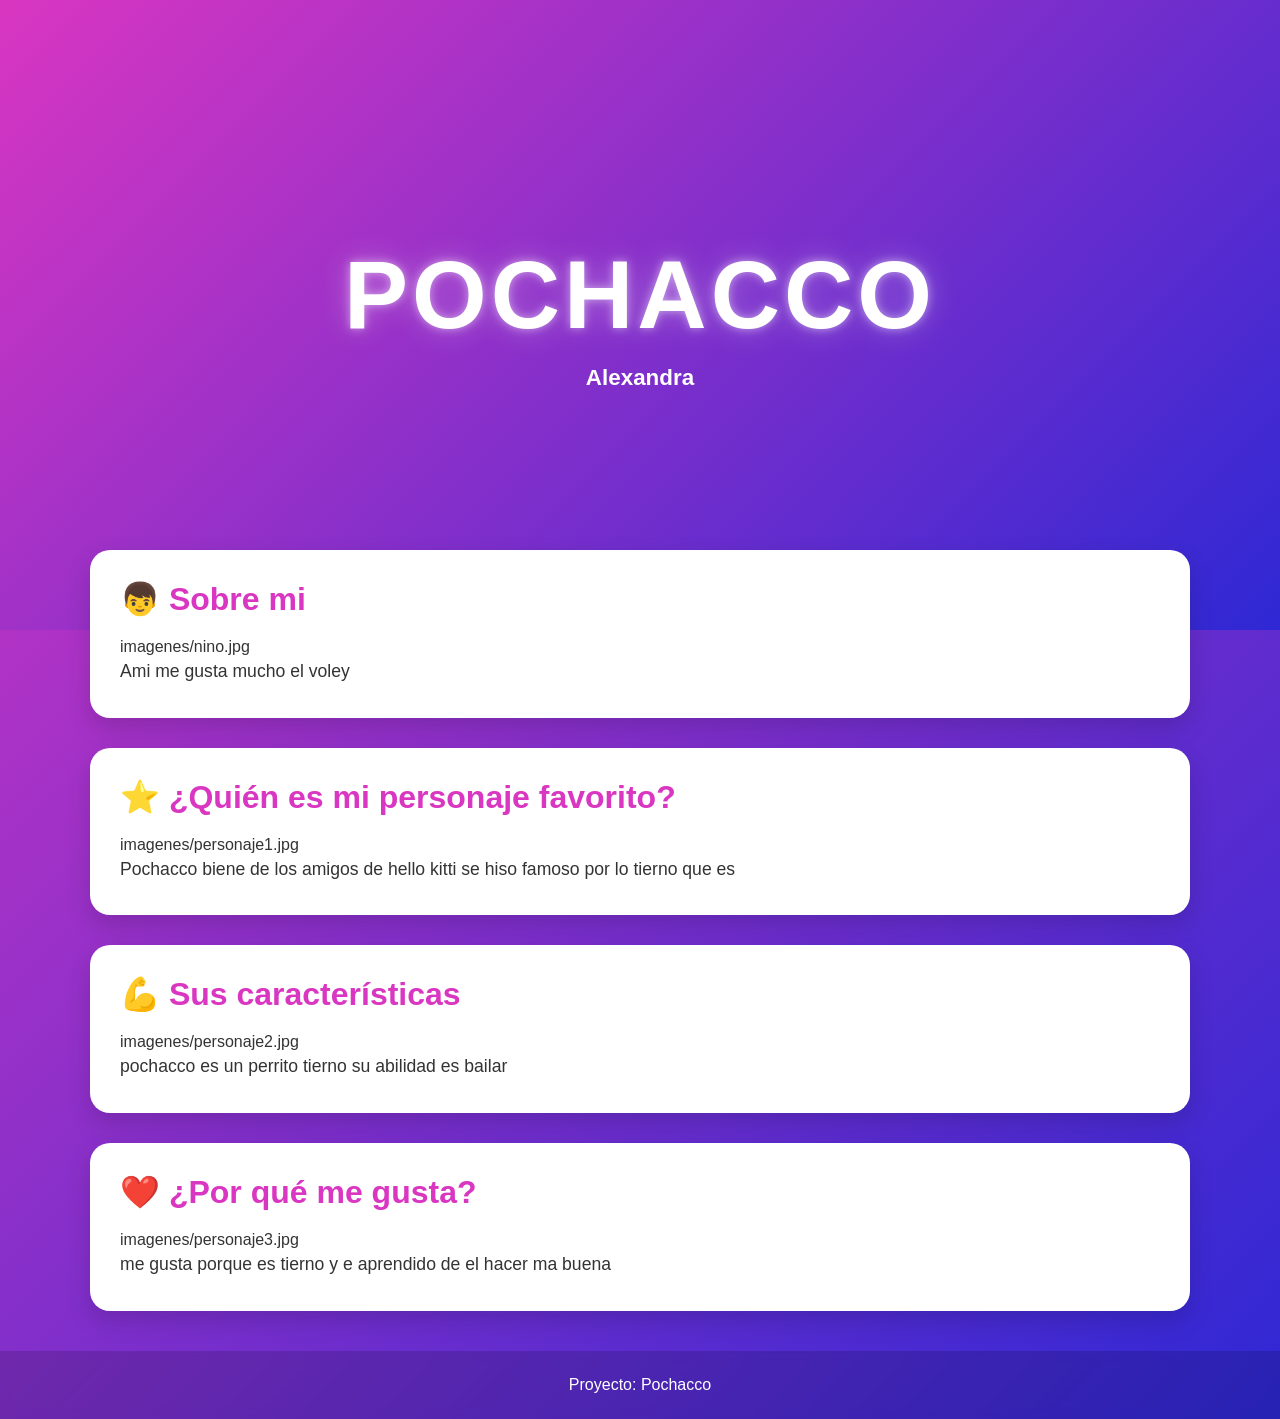
<file: docs/personajeFavorito/index.html>
<!DOCTYPE html>
<html lang="es">

<head>
    <meta charset="UTF-8">
    <meta name="viewport" content="width=device-width, initial-scale=1.0">
    <title>
    
    </title>
    <link rel="stylesheet" href="style.css">
</head>

<body>

    <header class="hero">
        <div class="hero-content">
            <h1>Pochacco</h1>
            <p>
                <strong>Alexandra</strong></p>
        </div>
    </header>

    <main>

        <section class="card">
            <h2>👦 Sobre mi </h2>
            imagenes/nino.jpg

            <p>
                Ami me gusta mucho el voley
            </p>
        </section>

        <section class="card">
            <h2>⭐ ¿Quién es mi personaje favorito?</h2>
            imagenes/personaje1.jpg

            <p>
                Pochacco biene de los amigos de hello kitti se hiso famoso por lo tierno que es
            </p>
        </section>

        <section class="card">
            <h2>💪 Sus características</h2>
            imagenes/personaje2.jpg

            <p>
                pochacco es un perrito tierno su abilidad es bailar
            </p>
        </section>

        <section class="card">
            <h2>❤️ ¿Por qué me gusta?</h2>
            imagenes/personaje3.jpg

            <p>
                me gusta porque es tierno y e aprendido de el hacer ma buena 
            </p>
        </section>

    </main>

    <footer>
        <p>Proyecto: Pochacco</p>
    </footer>

</body>

</html>
</file>
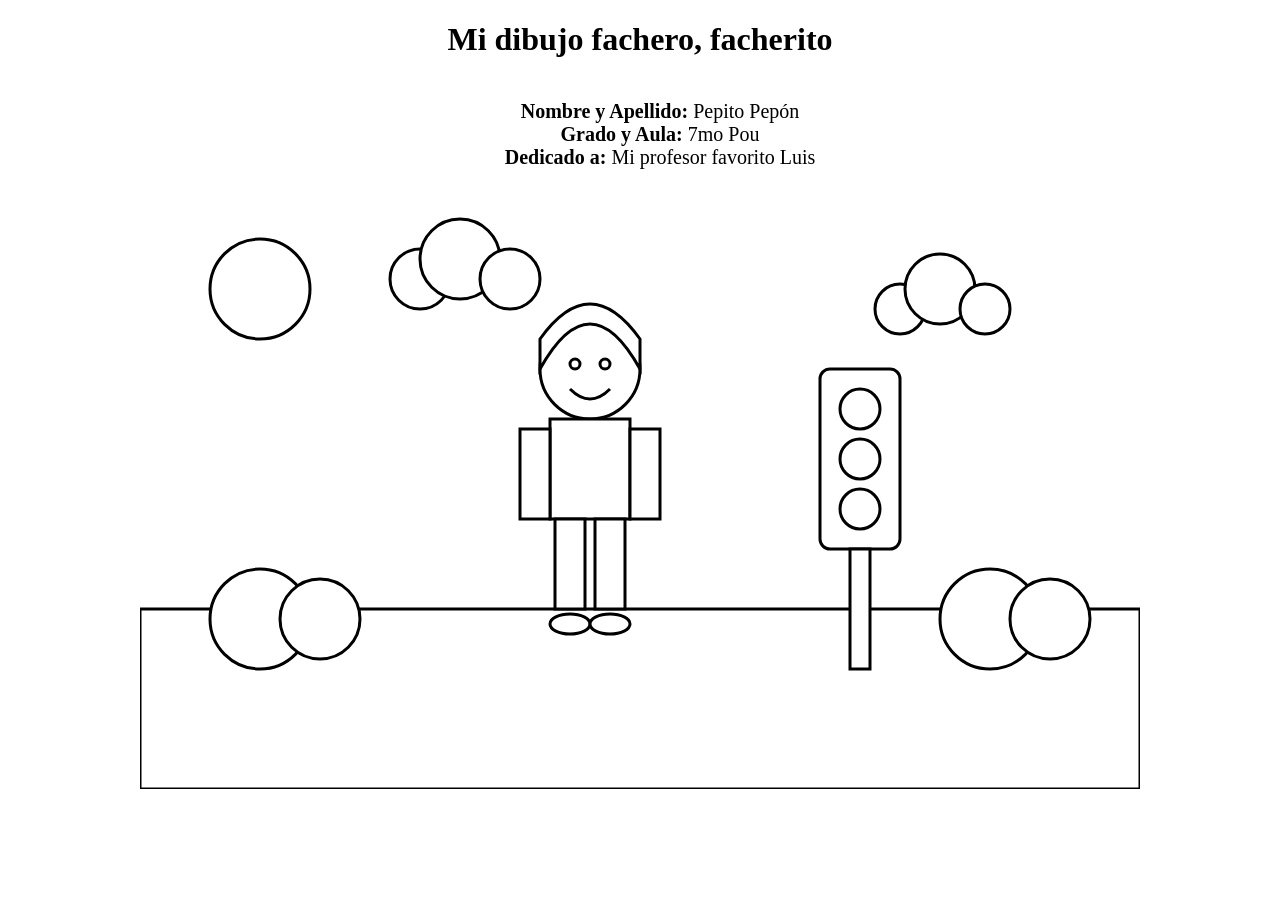
<file: docs/semaforoRGB/index.html>
<!DOCTYPE html>
<html lang="es">
<head>
    <meta charset="UTF-8">
    <title>Dibujo para colorear</title>
    <link rel="stylesheet" href="estilos.css">
</head>
<body>
<h1>Mi dibujo fachero, facherito</h1>
<ul>
  <li><strong>Nombre y Apellido:</strong> Pepito Pepón</li>
  <li><strong>Grado y Aula:</strong> 7mo Pou</li>
  <li><strong>Dedicado a:</strong> Mi profesor favorito Luis</li>
</ul>
<svg viewBox="0 0 1000 600" class="dibujo cielo">

    <!-- Sol -->
    <circle class="sol" cx="120" cy="100" r="50"/>

    <!-- Nubes -->
    <g class="nube">
        <circle class="nube-cuerpo" cx="280" cy="90" r="30"/>
        <circle class="nube-cuerpo" cx="320" cy="70" r="40"/>
        <circle class="nube-cuerpo" cx="370" cy="90" r="30"/>
    </g>

    <g class="nube">
        <circle class="nube-cuerpo" cx="760" cy="120" r="25"/>
        <circle class="nube-cuerpo" cx="800" cy="100" r="35"/>
        <circle class="nube-cuerpo" cx="845" cy="120" r="25"/>
    </g>

    <!-- Césped -->
    <rect class="cesped" x="0" y="420" width="1000" height="180"/>

    <!-- Arbustos -->
    <circle class="arbusto" cx="120" cy="430" r="50"/>
    <circle class="arbusto" cx="180" cy="430" r="40"/>

    <circle class="arbusto" cx="850" cy="430" r="50"/>
    <circle class="arbusto" cx="910" cy="430" r="40"/>

    <!-- Semáforo -->
    <g class="semaforo">

        <rect class="cuerpo-semaforo"
              x="680"
              y="180"
              width="80"
              height="180"
              rx="10"/>

        <circle class="luz-roja"
                cx="720"
                cy="220"
                r="20"/>

        <circle class="luz-amarilla"
                cx="720"
                cy="270"
                r="20"/>

        <circle class="luz-verde"
                cx="720"
                cy="320"
                r="20"/>

        <rect class="palo-semaforo"
              x="710"
              y="360"
              width="20"
              height="120"/>

    </g>

    <!-- Persona -->

    <!-- Cabeza -->
    <circle class="piel"
            cx="450"
            cy="180"
            r="50"/>

    <!-- Cabello -->
    <path class="cabello"
          d="M400 180
             Q450 90 500 180
             L500 150
             Q450 80 400 150 Z"/>

    <!-- Ojos -->
    <circle class="ojo"
            cx="435"
            cy="175"
            r="5"/>

    <circle class="ojo"
            cx="465"
            cy="175"
            r="5"/>

    <!-- Sonrisa -->
    <path class="boca"
          d="M430 200 Q450 220 470 200"/>

    <!-- Polo -->
    <rect class="polo"
          x="410"
          y="230"
          width="80"
          height="100"/>

    <!-- Brazos -->
    <rect class="piel"
          x="380"
          y="240"
          width="30"
          height="90"/>

    <rect class="piel"
          x="490"
          y="240"
          width="30"
          height="90"/>

    <!-- Pantalón -->
    <rect class="pantalon"
          x="415"
          y="330"
          width="30"
          height="90"/>

    <rect class="pantalon"
          x="455"
          y="330"
          width="30"
          height="90"/>

    <!-- Zapatos -->
    <ellipse class="zapato"
             cx="430"
             cy="435"
             rx="20"
             ry="10"/>

    <ellipse class="zapato"
             cx="470"
             cy="435"
             rx="20"
             ry="10"/>

</svg>

</body>
</html>
</file>
<file: docs/personajeFavorito/style.css>
/*======================================
  PALETA DE COLORES
======================================*/
:root {
    --color-primario: #d936c1;
    --color-secundario: #2e28d4;
}

/*======================================
  CONFIGURACIÓN GENERAL
======================================*/
* {
    margin: 0;
    padding: 0;
    box-sizing: border-box;
}

body {
    font-family: "Segoe UI", Arial, sans-serif;

    background: linear-gradient(
        135deg,
        var(--color-primario),
        var(--color-secundario)
    );

    min-height: 100vh;
    color: #333;
}

/*======================================
  HERO
======================================*/
.hero {
    height: 70vh;

    display: flex;
    justify-content: center;
    align-items: center;

    text-align: center;

    background: linear-gradient(
        135deg,
        var(--color-primario),
        var(--color-secundario)
    );

    color: white;
}

.hero-content {
    animation: aparecer 1.5s ease;
}

.hero h1 {
    font-size: clamp(3rem, 8vw, 6rem);
    letter-spacing: 4px;
    text-transform: uppercase;

    text-shadow:
        0 0 10px rgba(255,255,255,.5),
        0 0 30px rgba(255,255,255,.3);

    animation: flotar 3s ease-in-out infinite;
}

.hero p {
    font-size: 1.4rem;
    margin-top: 15px;
}

/*======================================
  CONTENEDOR
======================================*/
main {
    width: 90%;
    max-width: 1100px;

    margin: -80px auto 40px;
}

/*======================================
  TARJETAS
======================================*/
.card {
    background: white;

    margin-bottom: 30px;
    padding: 30px;

    border-radius: 20px;

    box-shadow: 0 10px 25px rgba(0,0,0,.15);

    transition: .3s;
}

.card:hover {
    transform: translateY(-8px);
}

.card h2 {
    color: var(--color-primario);
    margin-bottom: 20px;
    font-size: 2rem;
}

.card img {
    width: 100%;
    max-width: 450px;

    display: block;
    margin: 20px auto;

    border-radius: 15px;

    transition: .4s;
}

.card img:hover {
    transform: scale(1.05);
}

.card p {
    font-size: 1.1rem;
    line-height: 1.8;
}

/*======================================
  FOOTER
======================================*/
footer {
    text-align: center;

    padding: 25px;

    color: white;

    background: rgba(0,0,0,.15);

    backdrop-filter: blur(5px);
}

/*======================================
  ANIMACIONES
======================================*/
@keyframes aparecer {
    from {
        opacity: 0;
        transform: translateY(40px);
    }

    to {
        opacity: 1;
        transform: translateY(0);
    }
}

@keyframes flotar {
    0% {
        transform: translateY(0);
    }

    50% {
        transform: translateY(-10px);
    }

    100% {
        transform: translateY(0);
    }
}

/*======================================
  RESPONSIVE
======================================*/
@media (max-width: 768px) {

    .hero {
        height: 55vh;
    }

    .hero p {
        font-size: 1rem;
    }

    .card {
        padding: 20px;
    }

    .card h2 {
        font-size: 1.5rem;
    }
}
</file>
<file: docs/semaforoRGB/estilos.css>
body{
    margin:0;
    display:flex;
    justify-content:center;
    background:white;
    flex-direction: column;
    align-items: center;

}
h1 {
  text-align: center;
}
ul {
  list-style-type: none;
  display: flex;
  flex-direction: column;
  align-items: center;
  font-size: 20px;
}
.dibujo{
    width:1000px;
}

.cielo,
.sol,
.nube-cuerpo,
.cesped,
.arbusto,
.cuerpo-semaforo,
.luz-roja,
.luz-amarilla,
.luz-verde,
.palo-semaforo,
.piel,
.cabello,
.ojo,
.polo,
.pantalon,
.zapato{
    fill:white;
    stroke:black;
    stroke-width:3;
}
</file>
